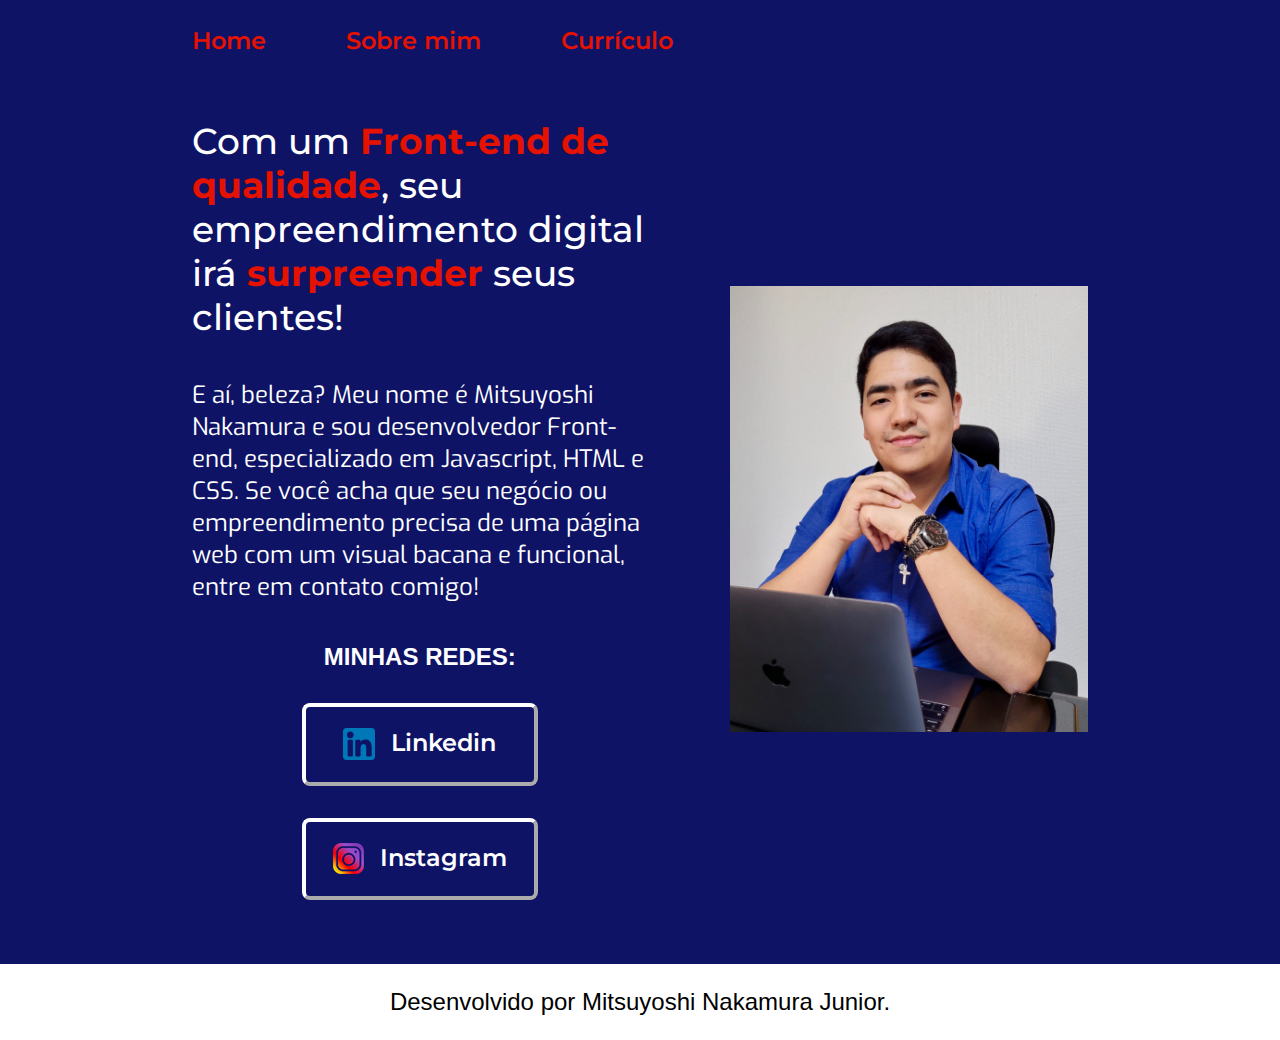
<file: index.html>
<!DOCTYPE html>
<html lang="pt-br">
<head>
    <meta charset="UTF-8">
    <meta http-equiv="X-UA-Compatible" content="IE=edge">
    <meta name="viewport" content="width=device-width, initial-scale=1.0">
    <title>Portfolio</title>
    <link rel="stylesheet" href="./estilos/style.css">
</head>
<body>
    <header class="cabecalho">
        <nav class="cabecalho__menu">
            <a class="cabecalho__menu__link" href="index.html">Home</a>
            <a class="cabecalho__menu__link" href="about.html">Sobre mim</a>
            <a class="cabecalho__menu__link" href="curriculum.html">Currículo</a>
        </nav>
    </header>
    <main class="apresentacao">
        <section class="apresentacao__conteudo">
            <h1  class="apresentacao__conteudo__titulo">Com um <strong class="titulo-destaque">Front-end de qualidade</strong>, seu empreendimento digital irá <strong class="titulo-destaque">surpreender</strong> seus clientes!</h1>
            <p class="apresentacao__conteudo__texto">E aí, beleza? Meu nome é Mitsuyoshi Nakamura e sou desenvolvedor Front-end, especializado em Javascript, HTML e CSS. Se você acha que seu negócio ou empreendimento precisa de uma página web com um visual bacana e funcional, entre em contato comigo!</p>
            <div class="apresentacao__links">
                <h2 class="apresentacao__links__acesse">MINHAS REDES:</h2>
                <a class="apresentacao__links__navegacao" href="https://www.linkedin.com/in/mitsuyoshijunior/">
                    <img src="./assets/linkedin.png">
                    Linkedin
                </a>
                <a class="apresentacao__links__navegacao" href="https://instagram.com/jrnakamura">
                    <img src="./assets/instagram.png">
                    Instagram
                </a>
            </div>
        </section>
        <img class="apresentacao__imagem" src="assets/imagem.jpg" alt="Foto de Mitsuyoshi usando um notebook">
    </main>
    <footer class="rodape">
        <p>Desenvolvido por Mitsuyoshi Nakamura Junior.</p>
    </footer>
</body>
</html>
</file>
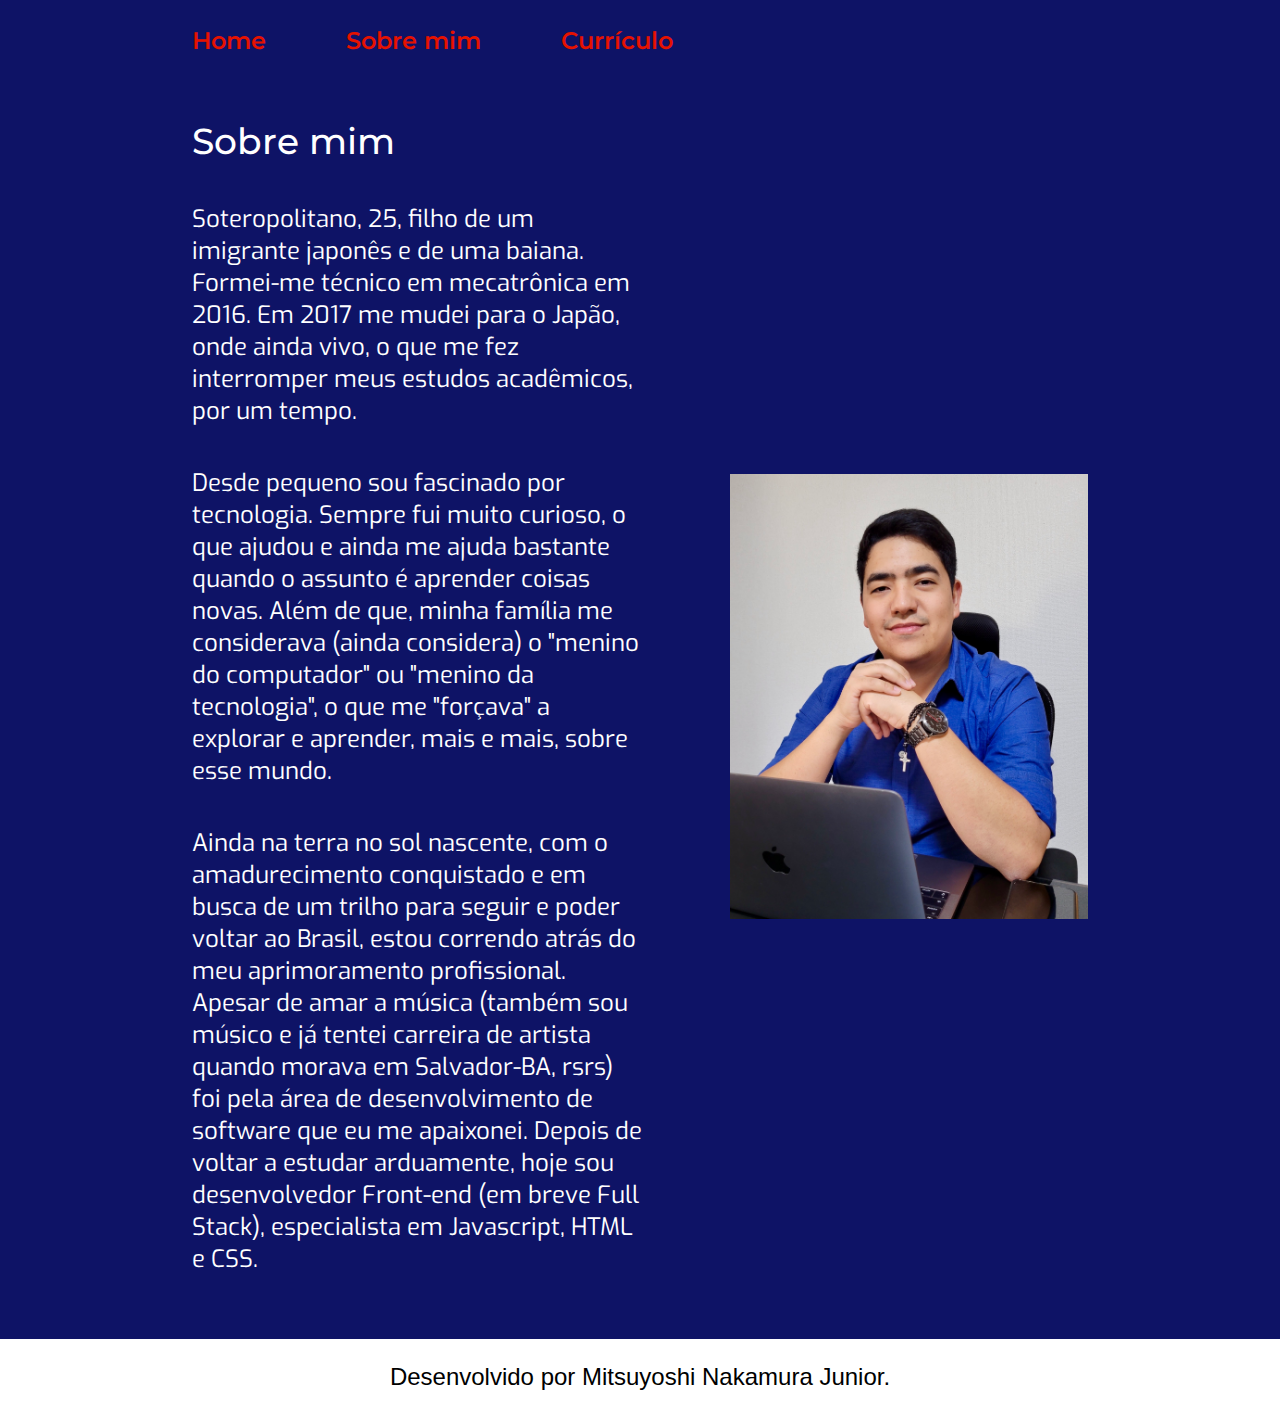
<file: about.html>
<!DOCTYPE html>
<html lang="pt-br">
<head>
    <meta charset="UTF-8">
    <meta http-equiv="X-UA-Compatible" content="IE=edge">
    <meta name="viewport" content="width=device-width, initial-scale=1.0">
    <title>Sobre mim</title>
    <link rel="stylesheet" href="./estilos/style.css">
</head>
<body>
    <header class="cabecalho">
        <nav class="cabecalho__menu">
            <a class="cabecalho__menu__link" href="index.html">Home</a>
            <a class="cabecalho__menu__link" href="about.html">Sobre mim</a>
            <a class="cabecalho__menu__link" href="curriculum.html">Currículo</a>
        </nav>
    </header>
    <main class="apresentacao">
        <section class="apresentacao__conteudo">
            <h1 class="apresentacao__conteudo__titulo">Sobre mim</h1>
            <p class="apresentacao__conteudo__texto"> Soteropolitano, 25, filho de um imigrante japonês e de uma baiana. Formei-me técnico em mecatrônica em 2016. Em 2017 me mudei para o Japão, onde ainda vivo, o que me fez interromper meus estudos acadêmicos, por um tempo.</p>
            <p class="apresentacao__conteudo__texto">Desde pequeno sou fascinado por tecnologia. Sempre fui muito curioso, o que ajudou e ainda me ajuda bastante quando o assunto é aprender coisas novas.
            Além de que, minha família me considerava (ainda considera) o "menino do computador" ou "menino da tecnologia", o que me "forçava" a explorar e aprender, mais e mais, sobre esse mundo.</p>
            <p class="apresentacao__conteudo__texto">Ainda na terra no sol nascente, com o amadurecimento conquistado e em busca de um trilho para seguir e poder voltar ao Brasil, estou correndo atrás do meu aprimoramento profissional. Apesar de amar a música (também sou músico e já tentei carreira de artista quando morava em Salvador-BA, rsrs) foi pela área de desenvolvimento de software que eu me apaixonei. Depois de voltar a estudar arduamente, hoje sou desenvolvedor Front-end (em breve Full Stack), especialista em Javascript, HTML e CSS.</p>
        </section>
        <img class="apresentacao__imagem" src="assets/imagem.jpg" alt="Foto de Mitsuyoshi usando um notebook">
    </main>
    <footer class="rodape">
        <p>Desenvolvido por Mitsuyoshi Nakamura Junior.</p>
    </footer>
</body>
</html>
</file>
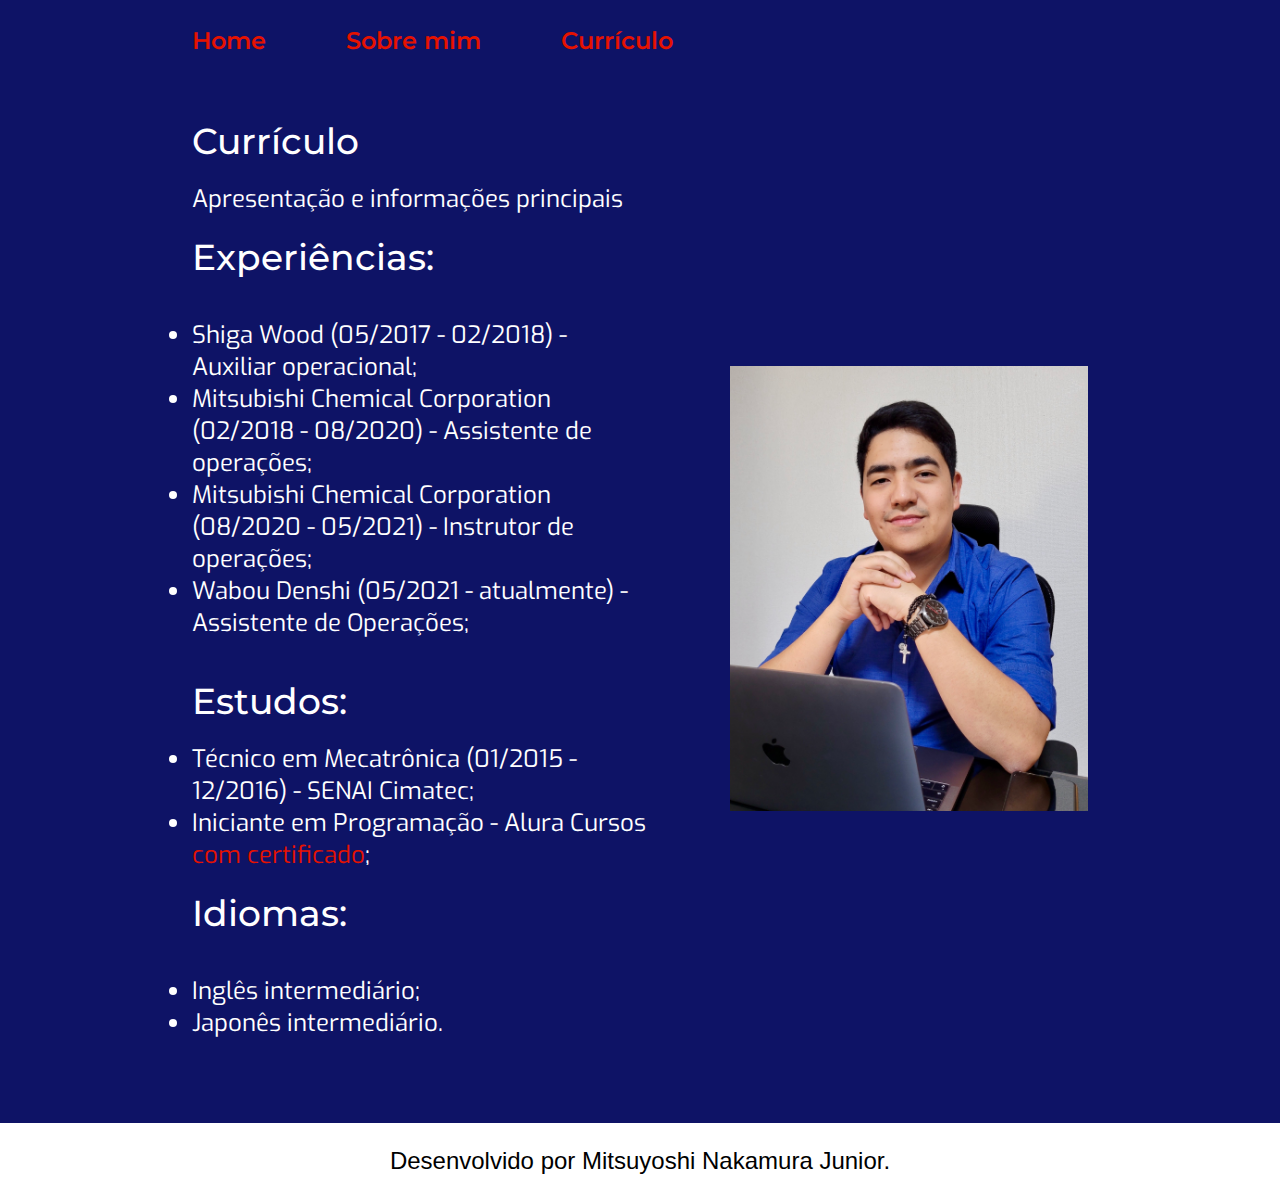
<file: curriculum.html>
<!DOCTYPE html>
<html lang="pt-br">
<head>
    <meta charset="UTF-8">
    <meta http-equiv="X-UA-Compatible" content="IE=edge">
    <meta name="viewport" content="width=device-width, initial-scale=1.0">
    <title>Currículo</title>
    <link rel="stylesheet" href="./estilos/style.css">
</head>
<body>
    <header class="cabecalho">
        <nav class="cabecalho__menu">
            <a class="cabecalho__menu__link" href="index.html">Home</a>
            <a class="cabecalho__menu__link" href="about.html">Sobre mim</a>
            <a class="cabecalho__menu__link" href="curriculum.html">Currículo</a>
        </nav>
    </header>
    <main class="apresentacao">
        <section class="apresentacao__conteudo__curriculo">
            <h1 class="apresentacao__conteudo__titulo">Currículo</h1>
            <p class="apresentacao__conteudo__texto">Apresentação e informações principais</p>
            <h2 class="apresentacao__conteudo__titulo">Experiências:</h2>
            <p class="apresentacao__conteudo__texto">
                <ul class="apresentacao__conteudo__texto">
                    <li>Shiga Wood (05/2017 - 02/2018) - Auxiliar operacional;</li>
                    <li>Mitsubishi Chemical Corporation (02/2018 - 08/2020) - Assistente de operações;</li>
                    <li>Mitsubishi Chemical Corporation (08/2020 - 05/2021) - Instrutor de operações;</li>
                    <li> Wabou Denshi (05/2021 - atualmente) - Assistente de Operações;</li>
                </ul>
            </p>
            <h2 class="apresentacao__conteudo__titulo">Estudos:</h2>
            <div class="apresentacao__conteudo__texto">
                <ul>
                    <li> Técnico em Mecatrônica (01/2015 - 12/2016) - SENAI Cimatec;</li>
                    <li> Iniciante em Programação - Alura Cursos <a class="apresentacao__conteudo__texto__link__curriculo" href="link do certificado">com certificado</a>; </li>
                    <!-- <li>Curso 2 - Alura Cursos <a class="apresentacao__conteudo__texto__link__curriculo" href="link do certificado">com certificado</a>; </li> -->
                    <!-- <li>Curso 3 - Alura Cursos <a class="apresentacao__conteudo__texto__link__curriculo" href="link do certificado">com certificado</a>; </li> -->
                </ul>
            </div>
            <h2 class="apresentacao__conteudo__titulo">Idiomas:</h2>
            <p class="apresentacao__conteudo__texto">
                <ul class="apresentacao__conteudo__texto">
                    <li>Inglês intermediário;</li>
                    <li>Japonês intermediário.</li>
                </ul>
            </p>
        </section>
        <img class="apresentacao__imagem" src="./assets/imagem.jpg" alt="Foto de Mitsuyoshi Nakamura usando o notebook">
    </main>
    <footer class="rodape">
        <p>Desenvolvido por Mitsuyoshi Nakamura Junior.</p>
    </footer>
</body>
</html>
</file>
<file: estilos/style.css>
@import url('https://fonts.googleapis.com/css2?family=Exo:wght@200&family=Montserrat:wght@200;500;600&family=Patrick+Hand&display=swap');

:root {
    --cor-primaria: #0e1366;
    --cor-secundaria: white;
    --cor-terciaria: #E61200;
    --cor-hover: lightslategray;

    --fonte-principal: 'Montserrat', sans-serif;
    --fonte-secundaria: 'Exo', sans-serif;
    --fonte-terciaria: 'Gill Sans', 'Gill Sans MT', Calibri, 'Trebuchet MS', sans-serif;
}

/* pra retirar todas as margens e paddings padroes. Aconselhavel e mais comum nos projetos */
* { 
    margin: 0;
    padding: 0;
}

body {
    /* height: 100vh; */
    box-sizing: border-box;
    background-color: var(--cor-primaria);
    color: var(--cor-secundaria);
}

.cabecalho {
    padding: 2% 0% 0% 15%;
}

.cabecalho__menu {
    display: flex;
    gap: 80px;
}

.cabecalho__menu__link {
    font-family: var(--fonte-principal);
    font-size: 1.5rem;
    font-weight: 600;
    color: var(--cor-terciaria);
    text-decoration: none;
}

.apresentacao {
    padding: 5% 15%;
    display: flex;
    align-items: center;
    justify-content: space-between;
    gap: 82px;
}

.apresentacao__conteudo {
    width: 60%;
    display: flex;
    flex-direction: column;
    gap: 40px;
}

.apresentacao__conteudo__curriculo {
    width: 60%;
    display: flex;
    flex-direction: column;
    gap: 20px;
}

.apresentacao__conteudo__titulo {
    font-size: 2.25rem;
    font-family: var(--fonte-principal);
    font-weight: 500;
}

.titulo-destaque {
    color: var(--cor-terciaria);
}

.apresentacao__conteudo__texto {
    font-size: 1.5rem;
    font-family: var(--fonte-secundaria);
}

.apresentacao__conteudo__texto__link__curriculo {
    font-size: 1.5rem;
    font-family: var(--fonte-secundaria);
    text-decoration: none;
    color: var(--cor-terciaria);
}

.apresentacao__links {
    display: flex;
    flex-direction: column;
    justify-content: space-between;
    align-items: center;
    gap: 32px;
    
}

.apresentacao__links__acesse {
    font-family: var(--fonte-terciaria);
    font-size: 1.5rem;
}

.apresentacao__links__navegacao {
    /* background-color: white; */
    display: flex;
    justify-content: center;
    gap: 16px;
    border: 4px outset var(--cor-secundaria);
    width: 50%;
    text-align: center;
    border-radius: 8px;
    font-size: 1.5rem;
    font-weight: 600;
    padding: 21.5px 0px;
    text-decoration: none;
    color: var(--cor-secundaria);
    font-family: var(--fonte-principal);
    
}

.apresentacao__links__navegacao:hover {
    background-color: var(--cor-hover);
    padding-right: 1%;
    padding-left: 1%;
}

.apresentacao__imagem {
    width: 40%;
}

.rodape {
    color: black;
    padding: 24px;
    background-color: var(--cor-secundaria);
    text-align: center;
    font-family: var(--fonte-terciaria);
    font-size: 1.5rem;
}

@media (max-width: 1200px) {
    .cabecalho {
        padding: 10%;
    }

    .cabecalho__menu {
        justify-content: center;
    }

    .apresentacao {
        flex-direction: column-reverse;
        padding: 5%;
    }

    .apresentacao__conteudo {
        width: auto;
    }

    .apresentacao__conteudo__curriculo {
        width: auto;
    }

}
</file>
